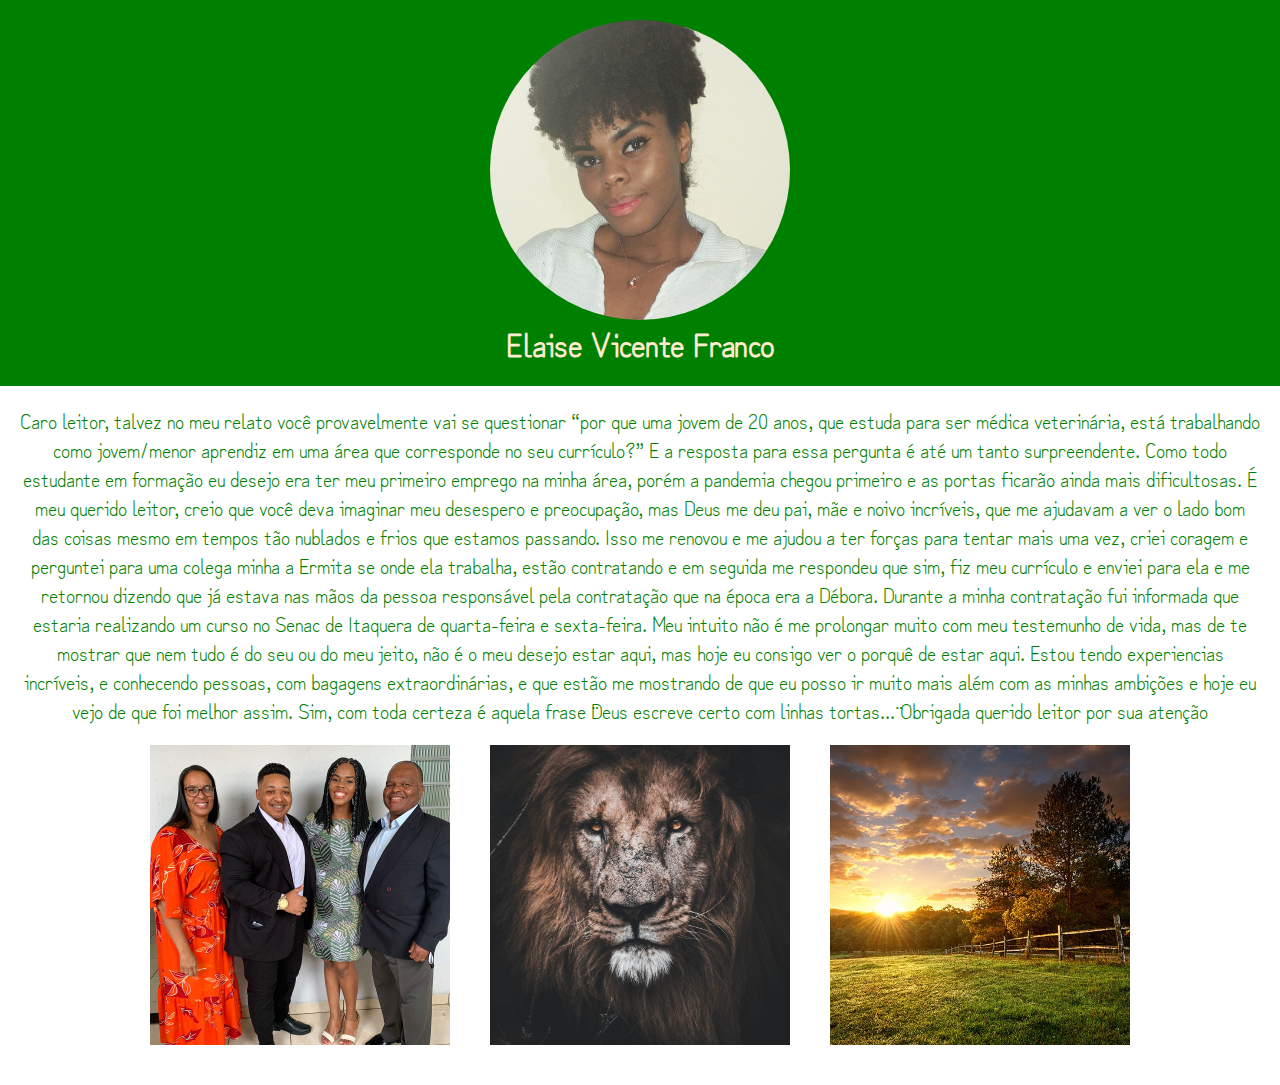
<file: index.html>
<html>

<head>
    <title>Elaíse V. Franco</title>
    <link rel="stylesheet" href="style.css">
</head>
<body>
    <header>
        <img src="perfil.jpg" alt="" class="perfil">
        <h1>Elaise Vicente Franco</h1>
    </header>
    <main>
        <p>Caro leitor, talvez no meu relato você provavelmente vai se questionar “por que uma jovem de 20 anos, que estuda para ser médica veterinária, está trabalhando como jovem/menor aprendiz em uma área que corresponde no seu currículo?” E a resposta para essa pergunta é até um tanto surpreendente. Como todo estudante em formação eu desejo era ter meu primeiro emprego na minha área, porém a pandemia chegou primeiro e as portas ficarão ainda mais dificultosas. É meu querido leitor, creio que você deva imaginar meu desespero e preocupação, mas Deus me deu pai, mãe e noivo incríveis, que me ajudavam a ver o lado bom das coisas mesmo em tempos tão nublados e frios que estamos passando. Isso me renovou e me ajudou a ter forças para tentar mais uma vez, criei coragem e perguntei para uma colega minha a Ermita se onde ela trabalha, estão contratando e em seguida me respondeu que sim, fiz meu currículo e enviei para ela e me retornou dizendo que já estava nas mãos da pessoa responsável pela contratação que na época era a Débora. Durante a minha contratação fui informada que estaria realizando um curso no Senac de Itaquera de quarta-feira e sexta-feira. Meu intuito não é me prolongar muito com meu testemunho de vida, mas de te mostrar que nem tudo é do seu ou do meu jeito, não é o meu desejo estar aqui, mas hoje eu consigo ver o porquê de estar aqui. Estou tendo experiencias incríveis, e conhecendo pessoas, com bagagens extraordinárias, e que estão me mostrando de que eu posso ir muito mais além com as minhas ambições e hoje eu vejo de que foi melhor assim. Sim, com toda certeza é aquela frase ¨Deus escreve certo com linhas tortas...¨ Obrigada querido leitor por sua atenção
        <div id="container">
            <div><img src="familia.jpg" alt="" class="fotos"></div>
            <div><img src="leao.jpg" alt="" class="fotos"></div>
            <div><img src="imagem.jpg" alt="" class="fotos"></div>
        </div>
    </main>
    <footer>

    </footer>
</body>

</html>
</file>
<file: style.css>
@import url('https://fonts.googleapis.com/css2?family=Zen+Kurenaido&display=swap');

* {
    text-align: center;
    font-family: 'Zen Kurenaido', sans-serif;
    margin: 0;
}

header {
    background-color:green;
    padding: 20px;
    color:blanchedalmond;
}

main {
    padding: 20px;
    color: green;
    font-size: 20px;
}

#container {
    display: flex;
    flex-direction: column;
}

.fotos {
    width: 100%;
    padding: 20px 0px;
}

.perfil {
    width: 300px;
    height: 300px;
    object-fit: cover;
    border-radius: 50%;
}

@media (min-width: 1024px) {
    
    #container {
        flex-direction: row;
        justify-content: center;
        align-items: center;
    }

    .fotos {
        width: 300px;
        padding: 20px;

        width: 300px;
        height: 300px;
        object-fit: cover;
    }
}
</file>
<file: elaise-main/elaise-main/style.css>
@import url('https://fonts.googleapis.com/css2?family=Zen+Kurenaido&display=swap');

* {
    text-align: center;
    font-family: 'Zen Kurenaido', sans-serif;
    margin: 0;
}

header {
    background-color:green;
    padding: 20px;
    color:blanchedalmond;
}

main {
    padding: 20px;
    color: green;
    font-size: 20px;
}

#container {
    display: flex;
    flex-direction: column;
}

.fotos {
    width: 100%;
    padding: 20px 0px;
}

.perfil {
    width: 300px;
    height: 300px;
    object-fit: cover;
    border-radius: 50%;
}

@media (min-width: 1024px) {
    
    #container {
        flex-direction: row;
        justify-content: center;
        align-items: center;
    }

    .fotos {
        width: 300px;
        padding: 20px;

        width: 300px;
        height: 300px;
        object-fit: cover;
    }
}
</file>
